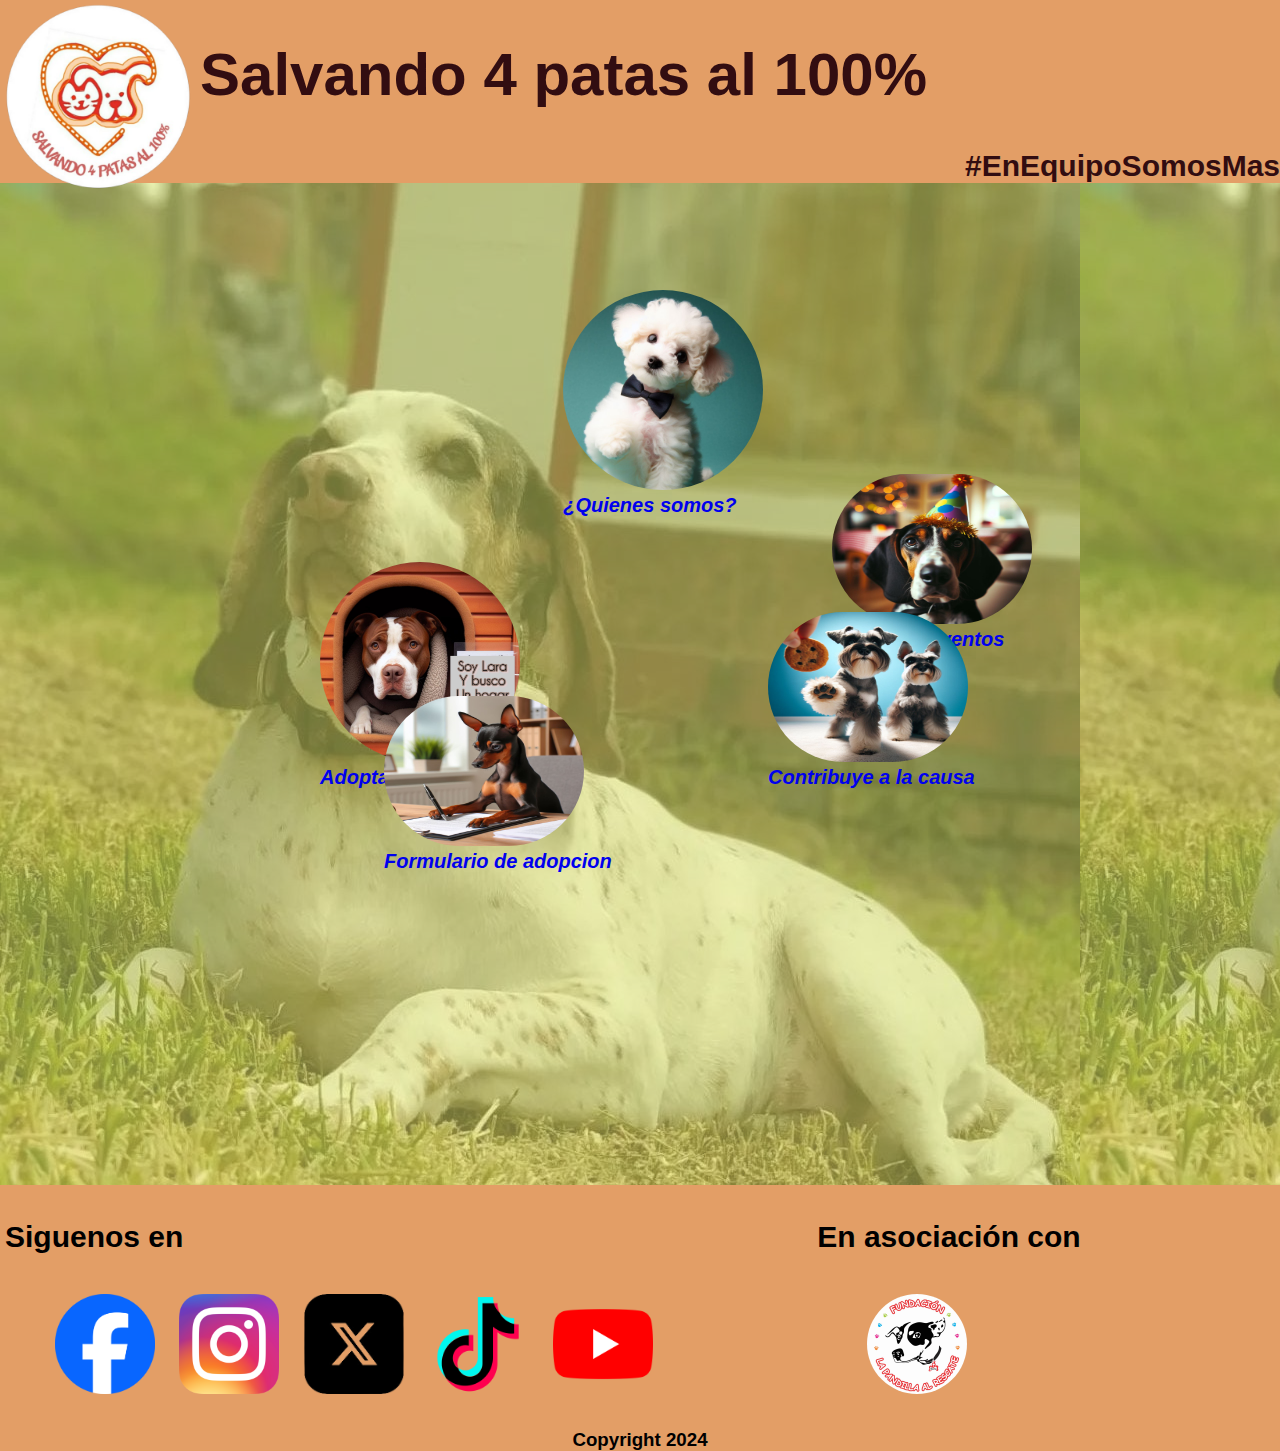
<file: index.html>
<!DOCTYPE html>
<html lang="es">
    <head>
        <meta charset="utf-8"/>
        <title>Salvando 4 patas al 100%</title>
        <meta name="viewport" content="width-device-width"/>
        <link rel="stylesheet" href="styless.css"/>
        <link rel="icon" type="image/png" href="./public/salvando_logo.png"/>
    </head>
    <body>
        <header>
            <img title="Salvando logo" alt= "Salvando logo" src="./public/salvando_logo.png"/>
            <h1>Salvando 4 patas al 100%</h1>
            <h2>#EnEquipoSomosMas</h2>
        </header>
        <main>
            <div class="fondo">
                <section class="weare">
                    <img title="Salvando logo" alt= "Salvando logo" src="./public/quienessomos.jpeg"/> 
                    <h3><a href="./components/weare.html">¿Quienes somos?</a></h3>
                </section>
                <section class="adop">
                    <img  alt= "Dog" src="./public/dogadop2.jpeg"/>
                    <h3><a href="./components/adoptables.html">Adoptables</a></h3>
                </section>
                <section class="events">
                    <img  alt= "Event" src="./public/eventssal.jpeg"/>
                    <h3><a href="./components/events.html">Proximos eventos</a></h3>
                </section>
                <section class="formulario">
                    <img  alt= "Adoption" src="./public/adopdog2.jpeg"/>
                    <h3><a target="_blank" href="./public/formulario S4P100 2023.pdf">Formulario de adopcion</a></h3>                    
                </section>
                <section class="donacion">
                    <img  alt= "Donate" src="./public/donate2.jpeg"/>
                    <h3><a href="./components/donate.html">Contribuye a la causa</a></h3>                    
                </section>
            </div>
            <footer>
                <nav>
                    <div class="siguenosmenu">
                    <h3 class="siguenos">Siguenos en</h3>
                    <ul>
                        <li><a target="_blank" href="https://www.facebook.com/pg/salvando4patasal100/about">
                            <img class="icons" alt="Facebook" title="Facebook" src="./public/Facebook_Logo_2023.png"/>
                        </a></li>
                        <li><a target="_blank" href="https://www.instagram.com/invites/contact/?i=dihx5lh5wvcw&utm_content=4jd6r8w">
                            <img class="icons" alt="Instagram" title="Instagram" src="./public/Instagram_icon.png.webp"/>
                        </a></li>
                        <li><a target="_blank" href="https://twitter.com/SALVANDO4AL1OO?s=08">
                            <img class="icons" alt="Twitter" title="Twitter" src="./public/xlogo.png"/>
                        </a></li>
                        <li><a target="_blank" href="https://vm.tiktok.com/ZSucWvvL">
                            <img class="icons" alt="TikTok" title="TikTok" src="./public/tiktok.png"/>
                        </a></li>
                        <li><a target="_blank" href="https://www.youtube.com/channel/UCZ4ElTuaWda6OWP9ZpVGz5g">
                            <img class="icons" alt="YouTube" title="YouTube" src="./public/youtube.png"/>
                        </a></li>
                    </ul>
                    </div>
                    <div class="aliados">
                    <h3 class="siguenos">En asociación con</h3>
                    <ul>
                        <li><a target="_blank" href="https://twitter.com/Marce_Tabares?t=elmJ4rWg-XJGII5_6Eou2g&s=09">
                            <img class="icons2" alt="Fundacion La Pandilla Al Rescate" title="Pandilla al Rescate" src="./public/pandilla.jpeg"/>
                        </a>                    
                        </li>
                    </ul>
                </div>
                </nav>
                <h3 class="copyright">Copyright 2024</h3>
            </footer>
        </main>
    </body>
</html>
</file>
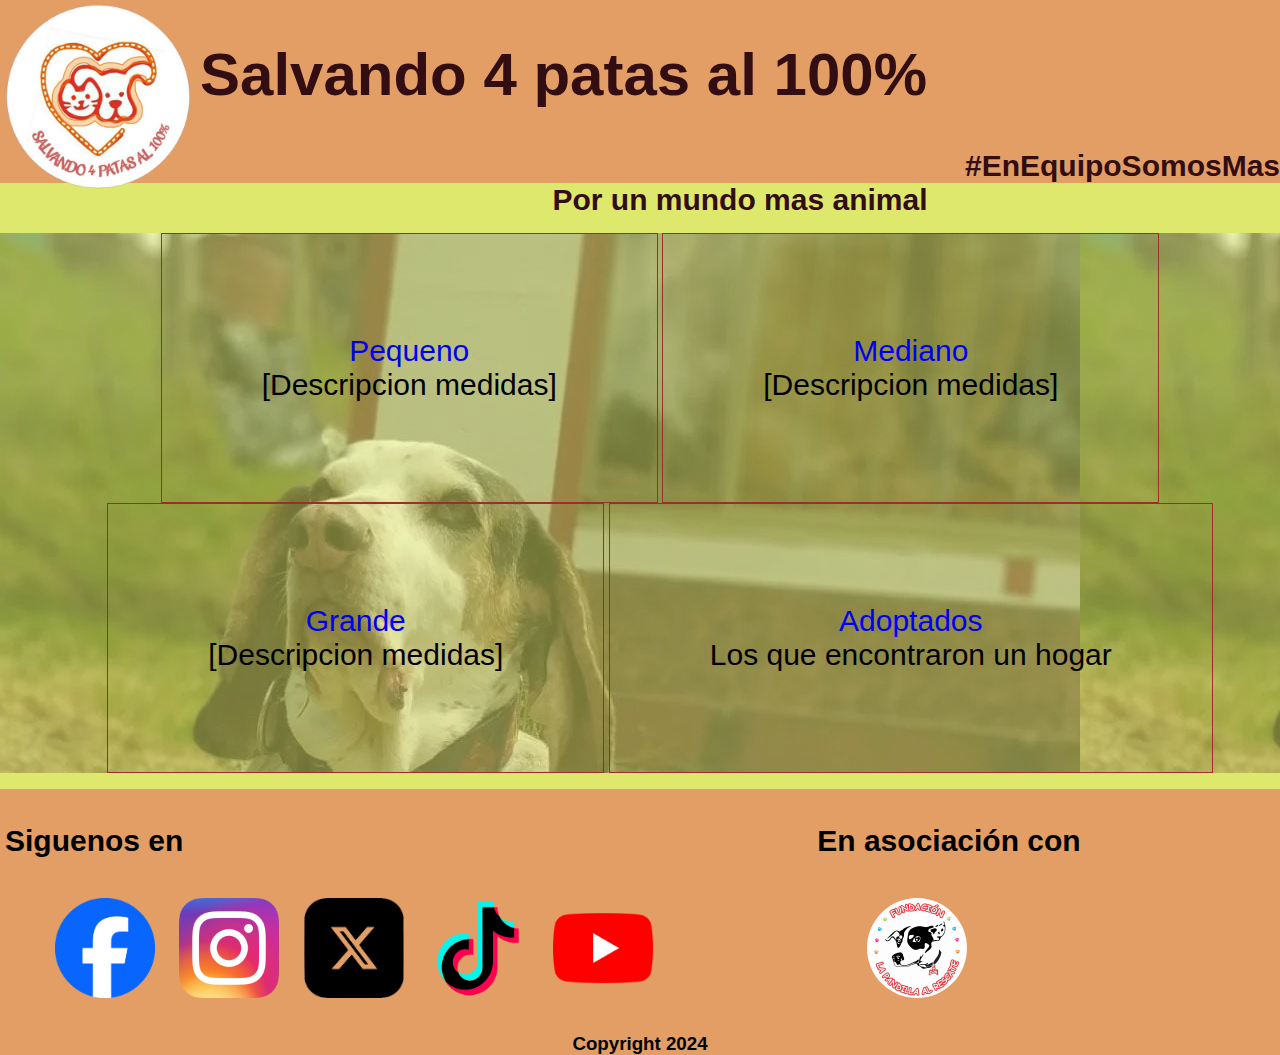
<file: components/adoptables.html>
<!DOCTYPE html>
<html lang="es">

<head>
    <meta charset="utf-8" />
    <title>Salvando 4 patas al 100%</title>
    <meta name="viewport" content="width-device-width" />
    <link rel="stylesheet" href="../styless.css" />
    <link rel="icon" type="image/png" href="../public/salvando_logo.png" />
</head>

<body>
    <header>
        <a href="../index.html">
            <img title="Salvando logo" alt="Salvando logo" src="../public/salvando_logo.png" />
        </a>
        <h1>Salvando 4 patas al 100%</h1>
        <h2>#EnEquipoSomosMas</h2>
    </header>
    <main>
        <section>
            <h2>Por un mundo mas animal</h2>
        </section>
        <section>
            <div class="fondo">
                <ul class="contact">
                    <li class="photos">
                        <a href="../components/adoptables_list.html">Pequeno</a> <br>
                        [Descripcion medidas]
                    </li>
                    <li class="photos"><a href="../components/adoptables_list.html">Mediano</a><br>
                        [Descripcion medidas]
                    </li>
                    <li class="photos"><a href="../components/adoptables_list.html">Grande</a><br>
                        [Descripcion medidas]
                    </li>
                    <li class="photos"><a href="../components/adoptados.html">Adoptados</a> <br>
                        Los que encontraron un hogar
                    </li>
                </ul>
    
            </div>
        </section>
        <footer>
            <nav>
                <div class="siguenosmenu">
                    <h3 class="siguenos">Siguenos en</h3>
                    <ul>
                        <li><a target="_blank" href="https://www.facebook.com/pg/salvando4patasal100/about">
                            <img class="icons" alt="Facebook" title="Facebook" src="../public/Facebook_Logo_2023.png"/>
                        </a></li>
                        <li><a target="_blank" href="https://www.instagram.com/invites/contact/?i=dihx5lh5wvcw&utm_content=4jd6r8w">
                            <img class="icons" alt="Instagram" title="Instagram" src="../public/Instagram_icon.png.webp"/>
                        </a></li>
                        <li><a target="_blank" href="https://twitter.com/SALVANDO4AL1OO?s=08">
                            <img class="icons" alt="Twitter" title="Twitter" src="../public/xlogo.png"/>
                        </a></li>
                        <li><a target="_blank" href="https://vm.tiktok.com/ZSucWvvL">
                            <img class="icons" alt="TikTok" title="TikTok" src="../public/tiktok.png"/>
                        </a></li>
                        <li><a target="_blank" href="https://www.youtube.com/channel/UCZ4ElTuaWda6OWP9ZpVGz5g">
                            <img class="icons" alt="YouTube" title="YouTube" src="../public/youtube.png"/>
                        </a></li>
                    </ul>
                    </div>
                    <div class="aliados">
                    <h3 class="siguenos">En asociación con</h3>
                    <ul>
                        <li><a target="_blank" href="https://twitter.com/Marce_Tabares?t=elmJ4rWg-XJGII5_6Eou2g&s=09">
                            <img class="icons2" alt="Fundacion La Pandilla Al Rescate" title="Pandilla al Rescate" src="../public/pandilla.jpeg"/>
                        </a>                    
                        </li>
                    </ul>
                </div>
                </nav>

            </nav>            
            <h3 class="copyright">Copyright 2024</h3>
        </footer>
    </main>
</body>

</html>
</file>
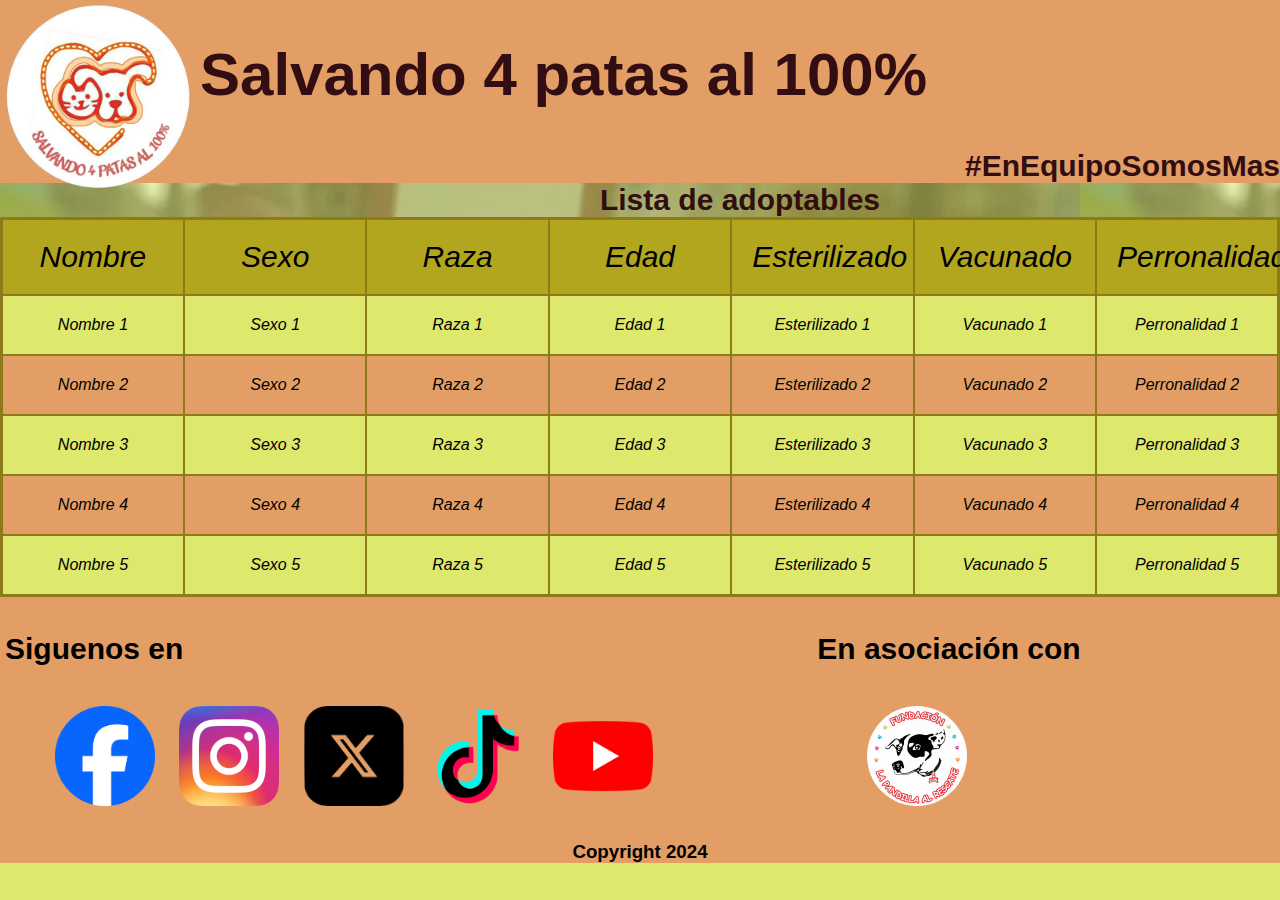
<file: components/adoptables_list.html>
<!DOCTYPE html>
<html lang="es">

<head>
    <meta charset="utf-8" />
    <title>Salvando 4 patas al 100%</title>
    <meta name="viewport" content="width-device-width" />
    <link rel="stylesheet" href="../styless.css" />
    <link rel="icon" type="image/png" href="../public/salvando_logo.png" />
</head>

<body>
    <header>
        <a href="../index.html">
            <img title="Salvando logo" alt="Salvando logo" src="../public/salvando_logo.png" />
        </a>
        <h1>Salvando 4 patas al 100%</h1>
        <h2>#EnEquipoSomosMas</h2>
    </header>
    <main>
    <div class="fondo">
        <section>
            <h2>Lista de adoptables</h2>
        </section>
    <section>
        <div class="divbutton">
            <table class="listado">
                <thead>
                    <tr>
                        <th>Nombre</th>
                        <th>Sexo</th>
                        <th>Raza</th>
                        <th>Edad</th>
                        <th>Esterilizado</th>
                        <th>Vacunado</th>
                        <th>Perronalidad</th>
                    </tr>
                </thead>
                <tbody>
                    <tr>
                        <td>Nombre 1</td>
                        <td>Sexo 1</td>
                        <td>Raza 1</td>
                        <td>Edad 1</td>
                        <td>Esterilizado 1</td>
                        <td>Vacunado 1</td>
                        <td>Perronalidad 1</td>
                    </tr>
                    <tr>
                        <td>Nombre 2</td>
                        <td>Sexo 2</td>
                        <td>Raza 2</td>
                        <td>Edad 2</td>
                        <td>Esterilizado 2</td>
                        <td>Vacunado 2</td>
                        <td>Perronalidad 2</td>
                    </tr>
                    <tr>
                        <td>Nombre 3</td>
                        <td>Sexo 3</td>
                        <td>Raza 3</td>
                        <td>Edad 3</td>
                        <td>Esterilizado 3</td>
                        <td>Vacunado 3</td>
                        <td>Perronalidad 3</td>
                    </tr>
                    <tr>
                        <td>Nombre 4</td>
                        <td>Sexo 4</td>
                        <td>Raza 4</td>
                        <td>Edad 4</td>
                        <td>Esterilizado 4</td>
                        <td>Vacunado 4</td>
                        <td>Perronalidad 4</td>
                    </tr>
                    <tr>
                        <td>Nombre 5</td>
                        <td>Sexo 5</td>
                        <td>Raza 5</td>
                        <td>Edad 5</td>
                        <td>Esterilizado 5</td>
                        <td>Vacunado 5</td>
                        <td>Perronalidad 5</td>
                    </tr>
                </tbody>
            </table>  
        </div>

    </section>
    </div>
        <footer>
            <nav>
            <div class="siguenosmenu">
                <h3 class="siguenos">Siguenos en</h3>
                <ul>
                    <li><a target="_blank" href="https://www.facebook.com/pg/salvando4patasal100/about">
                        <img class="icons" alt="Facebook" title="Facebook" src="../public/Facebook_Logo_2023.png"/>
                    </a></li>
                    <li><a target="_blank" href="https://www.instagram.com/invites/contact/?i=dihx5lh5wvcw&utm_content=4jd6r8w">
                        <img class="icons" alt="Instagram" title="Instagram" src="../public/Instagram_icon.png.webp"/>
                    </a></li>
                    <li><a target="_blank" href="https://twitter.com/SALVANDO4AL1OO?s=08">
                        <img class="icons" alt="Twitter" title="Twitter" src="../public/xlogo.png"/>
                    </a></li>
                    <li><a target="_blank" href="https://vm.tiktok.com/ZSucWvvL">
                        <img class="icons" alt="TikTok" title="TikTok" src="../public/tiktok.png"/>
                    </a></li>
                    <li><a target="_blank" href="https://www.youtube.com/channel/UCZ4ElTuaWda6OWP9ZpVGz5g">
                        <img class="icons" alt="YouTube" title="YouTube" src="../public/youtube.png"/>
                    </a></li>
                </ul>
                </div>
                <div class="aliados">
                <h3 class="siguenos">En asociación con</h3>
                <ul>
                    <li><a target="_blank" href="https://twitter.com/Marce_Tabares?t=elmJ4rWg-XJGII5_6Eou2g&s=09">
                        <img class="icons2" alt="Fundacion La Pandilla Al Rescate" title="Pandilla al Rescate" src="../public/pandilla.jpeg"/>
                    </a>                    
                    </li>
                </ul>
            </div>
            </nav>
        <h3 class="copyright">Copyright 2024</h3>
        </footer>
    </main>
</body>

</html>
</file>
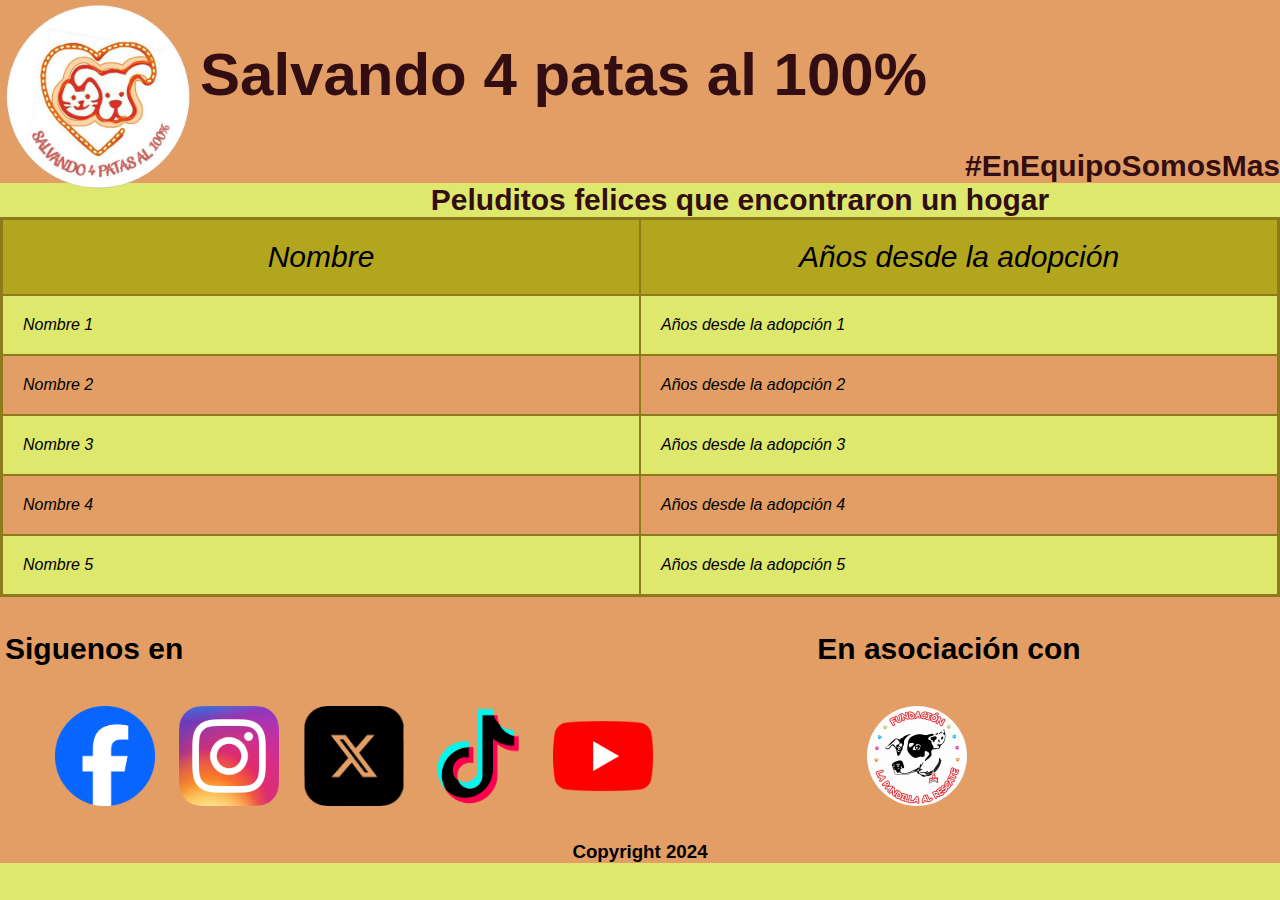
<file: components/adoptados.html>
<!DOCTYPE html>
<html lang="es">

<head>
    <meta charset="utf-8" />
    <title>Salvando 4 patas al 100%</title>
    <meta name="viewport" content="width-device-width" />
    <link rel="stylesheet" href="../styless.css" />
    <link rel="icon" type="image/png" href="../public/salvando_logo.png" />
</head>

<body>
    <header>
        <a href="../index.html">
            <img title="Salvando logo" alt="Salvando logo" src="../public/salvando_logo.png" />
        </a>
        <h1>Salvando 4 patas al 100%</h1>
        <h2>#EnEquipoSomosMas</h2>
    </header>
    <main>
        <section>
            <h2>Peluditos felices que encontraron un hogar</h2>
        </section>
        <section>
            <div class="fondo">
                <table class="listado">
                    <thead>
                        <tr>
                            <th>Nombre</th>
                            <th>Años desde la adopción</th>
                        </tr>
                    </thead>
                    <tbody>
                        <tr>
                            <td>Nombre 1</td>
                            <td>Años desde la adopción 1</td>
                        </tr>
                        <tr>
                            <td>Nombre 2</td>
                            <td>Años desde la adopción 2</td>
                        </tr>
                        <tr>
                            <td>Nombre 3</td>
                            <td>Años desde la adopción 3</td>
                        </tr>
                        <tr>
                            <td>Nombre 4</td>
                            <td>Años desde la adopción 4</td>
                        </tr>
                        <tr>
                            <td>Nombre 5</td>
                            <td>Años desde la adopción 5</td>
                        </tr>
                    </tbody>
                </table>  
            </div>
        </section>
        <footer>
            <nav>
                <div class="siguenosmenu">
                    <h3 class="siguenos">Siguenos en</h3>
                    <ul>
                        <li><a target="_blank" href="https://www.facebook.com/pg/salvando4patasal100/about">
                            <img class="icons" alt="Facebook" title="Facebook" src="../public/Facebook_Logo_2023.png"/>
                        </a></li>
                        <li><a target="_blank" href="https://www.instagram.com/invites/contact/?i=dihx5lh5wvcw&utm_content=4jd6r8w">
                            <img class="icons" alt="Instagram" title="Instagram" src="../public/Instagram_icon.png.webp"/>
                        </a></li>
                        <li><a target="_blank" href="https://twitter.com/SALVANDO4AL1OO?s=08">
                            <img class="icons" alt="Twitter" title="Twitter" src="../public/xlogo.png"/>
                        </a></li>
                        <li><a target="_blank" href="https://vm.tiktok.com/ZSucWvvL">
                            <img class="icons" alt="TikTok" title="TikTok" src="../public/tiktok.png"/>
                        </a></li>
                        <li><a target="_blank" href="https://www.youtube.com/channel/UCZ4ElTuaWda6OWP9ZpVGz5g">
                            <img class="icons" alt="YouTube" title="YouTube" src="../public/youtube.png"/>
                        </a></li>
                    </ul>
                    </div>
                    <div class="aliados">
                    <h3 class="siguenos">En asociación con</h3>
                    <ul>
                        <li><a target="_blank" href="https://twitter.com/Marce_Tabares?t=elmJ4rWg-XJGII5_6Eou2g&s=09">
                            <img class="icons2" alt="Fundacion La Pandilla Al Rescate" title="Pandilla al Rescate" src="../public/pandilla.jpeg"/>
                        </a>                    
                        </li>
                    </ul>
                </div>
                </nav>
            </nav>
            <h3 class="copyright">Copyright 2024</h3>
        </footer>
    </main>
</body>

</html>
</file>
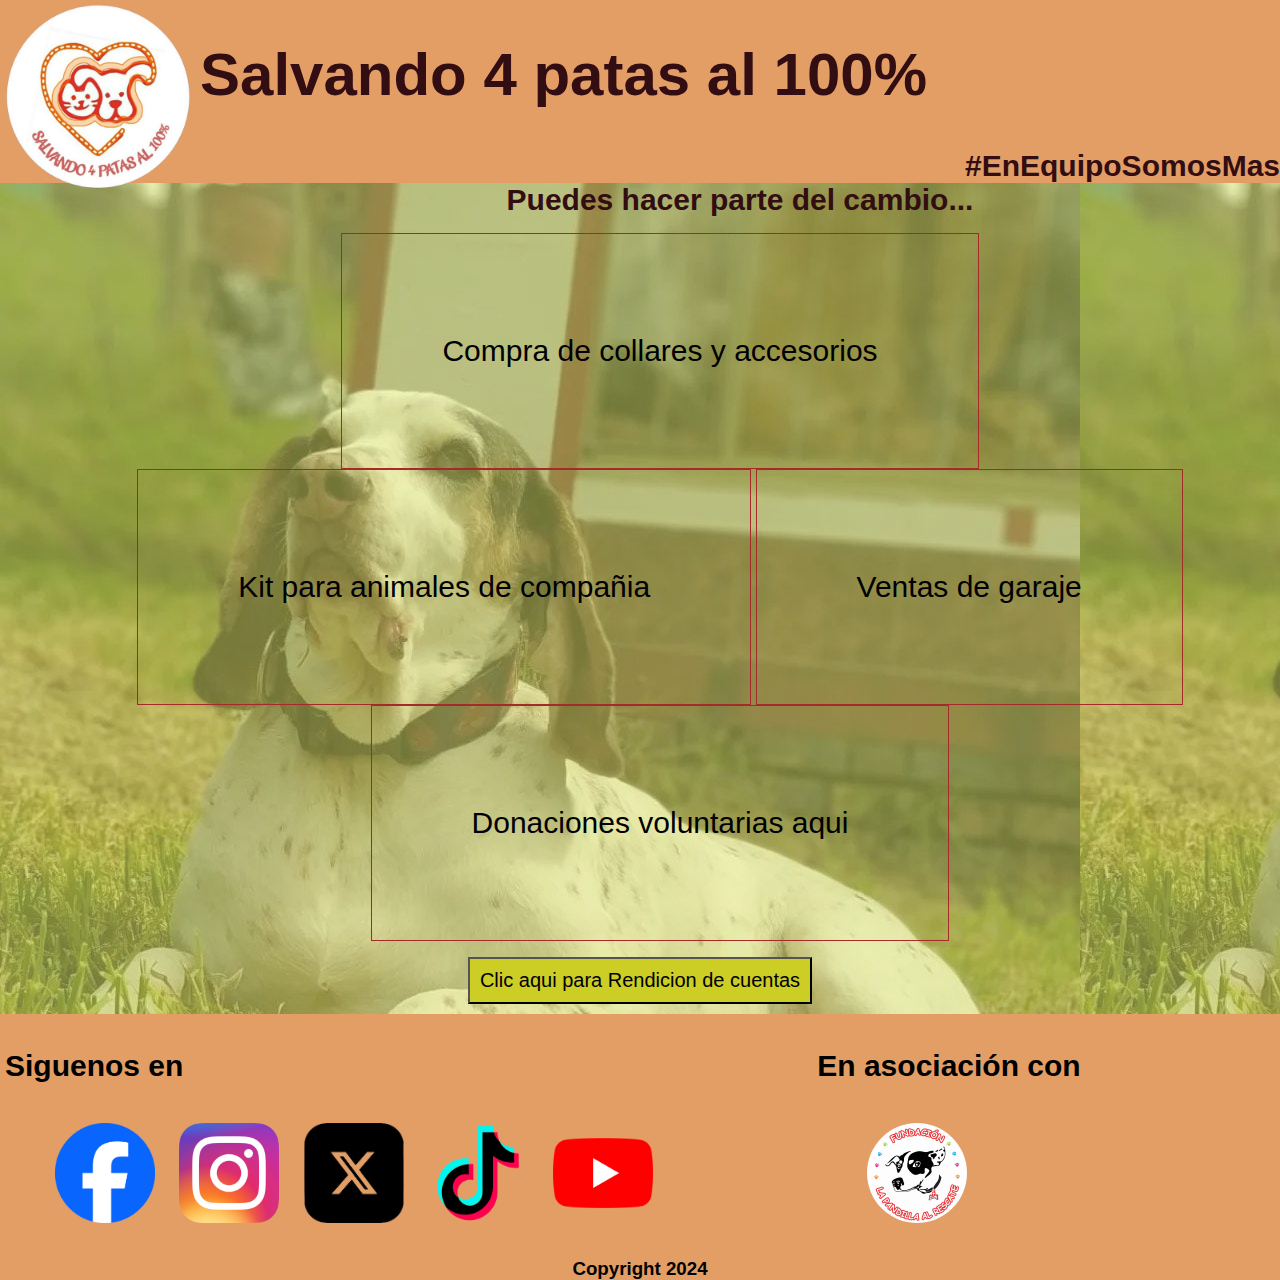
<file: components/donate.html>
<!DOCTYPE html>
<html lang="es">

<head>
    <meta charset="utf-8" />
    <title>Salvando 4 patas al 100%</title>
    <meta name="viewport" content="width-device-width" />
    <link rel="stylesheet" href="../styless.css" />
    <link rel="icon" type="image/png" href="../public/salvando_logo.png" />
</head>

<body>
    <header>
        <a href="../index.html">
            <img title="Salvando logo" alt="Salvando logo" src="../public/salvando_logo.png" />
        </a>
        <h1>Salvando 4 patas al 100%</h1>
        <h2>#EnEquipoSomosMas</h2>
    </header>
    <main>
        <section>
            <div class="fondo">
                <h2>Puedes hacer parte del cambio...</h2>
                <ul class="contact">
                    <li class="photos">Compra de collares y accesorios</li>
                    <li class="photos">Kit para animales de compañia</li>
                    <li class="photos">Ventas de garaje</li>
                    <li class="photos">Donaciones voluntarias aqui</li>
                </ul>
                <div class="divbutton">
                    <button>Clic aqui para Rendicion de cuentas</button>
                </div>
            </div>
        </section>
        <footer>
            <nav>
                <div class="siguenosmenu">
                    <h3 class="siguenos">Siguenos en</h3>
                    <ul>
                        <li><a target="_blank" href="https://www.facebook.com/pg/salvando4patasal100/about">
                            <img class="icons" alt="Facebook" title="Facebook" src="../public/Facebook_Logo_2023.png"/>
                        </a></li>
                        <li><a target="_blank" href="https://www.instagram.com/invites/contact/?i=dihx5lh5wvcw&utm_content=4jd6r8w">
                            <img class="icons" alt="Instagram" title="Instagram" src="../public/Instagram_icon.png.webp"/>
                        </a></li>
                        <li><a target="_blank" href="https://twitter.com/SALVANDO4AL1OO?s=08">
                            <img class="icons" alt="Twitter" title="Twitter" src="../public/xlogo.png"/>
                        </a></li>
                        <li><a target="_blank" href="https://vm.tiktok.com/ZSucWvvL">
                            <img class="icons" alt="TikTok" title="TikTok" src="../public/tiktok.png"/>
                        </a></li>
                        <li><a target="_blank" href="https://www.youtube.com/channel/UCZ4ElTuaWda6OWP9ZpVGz5g">
                            <img class="icons" alt="YouTube" title="YouTube" src="../public/youtube.png"/>
                        </a></li>
                    </ul>
                    </div>
                    <div class="aliados">
                    <h3 class="siguenos">En asociación con</h3>
                    <ul>
                        <li><a target="_blank" href="https://twitter.com/Marce_Tabares?t=elmJ4rWg-XJGII5_6Eou2g&s=09">
                            <img class="icons2" alt="Fundacion La Pandilla Al Rescate" title="Pandilla al Rescate" src="../public/pandilla.jpeg"/>
                        </a>                    
                        </li>
                    </ul>
                </div>
                </nav>
            </nav>
            <h3 class="copyright">Copyright 2024</h3>
        </footer>
    </main>
</body>

</html>
</file>
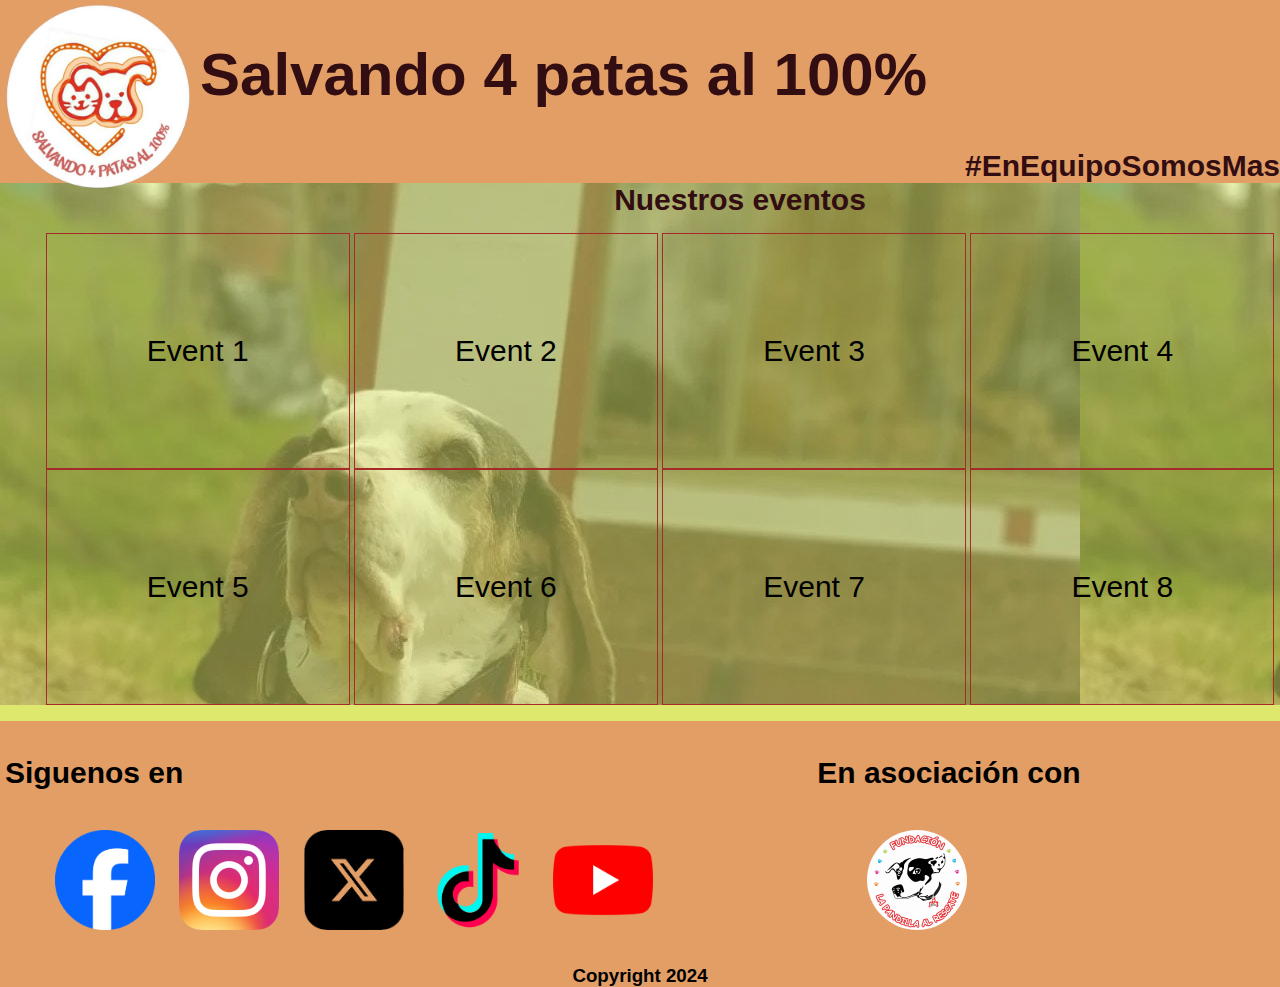
<file: components/events.html>
<!DOCTYPE html>
<html lang="es">

<head>
    <meta charset="utf-8" />
    <title>Salvando 4 patas al 100%</title>
    <meta name="viewport" content="width-device-width" />
    <link rel="stylesheet" href="../styless.css" />
    <link rel="icon" type="image/png" href="../public/salvando_logo.png" />
</head>

<body>
    <header>
        <a href="../index.html">
            <img title="Salvando logo" alt="Salvando logo" src="../public/salvando_logo.png" />
        </a>
        <h1>Salvando 4 patas al 100%</h1>
        <h2>#EnEquipoSomosMas</h2>
    </header>
    <main>
        <section>
            <div class="fondo">
                <h2>Nuestros eventos</h2>
                <ul class="contact">
                    <li class="photos">Event 1</li>
                    <li class="photos">Event 2</li>
                    <li class="photos">Event 3</li>
                    <li class="photos">Event 4</li>
                    <li class="photos">Event 5</li>
                    <li class="photos">Event 6</li>
                    <li class="photos">Event 7</li>
                    <li class="photos">Event 8</li>
                </ul>
            </div>

        </section>
        <footer>
            <nav>
                <div class="siguenosmenu">
                    <h3 class="siguenos">Siguenos en</h3>
                    <ul>
                        <li><a target="_blank" href="https://www.facebook.com/pg/salvando4patasal100/about">
                            <img class="icons" alt="Facebook" title="Facebook" src="../public/Facebook_Logo_2023.png"/>
                        </a></li>
                        <li><a target="_blank" href="https://www.instagram.com/invites/contact/?i=dihx5lh5wvcw&utm_content=4jd6r8w">
                            <img class="icons" alt="Instagram" title="Instagram" src="../public/Instagram_icon.png.webp"/>
                        </a></li>
                        <li><a target="_blank" href="https://twitter.com/SALVANDO4AL1OO?s=08">
                            <img class="icons" alt="Twitter" title="Twitter" src="../public/xlogo.png"/>
                        </a></li>
                        <li><a target="_blank" href="https://vm.tiktok.com/ZSucWvvL">
                            <img class="icons" alt="TikTok" title="TikTok" src="../public/tiktok.png"/>
                        </a></li>
                        <li><a target="_blank" href="https://www.youtube.com/channel/UCZ4ElTuaWda6OWP9ZpVGz5g">
                            <img class="icons" alt="YouTube" title="YouTube" src="../public/youtube.png"/>
                        </a></li>
                    </ul>
                    </div>
                    <div class="aliados">
                    <h3 class="siguenos">En asociación con</h3>
                    <ul>
                        <li><a target="_blank" href="https://twitter.com/Marce_Tabares?t=elmJ4rWg-XJGII5_6Eou2g&s=09">
                            <img class="icons2" alt="Fundacion La Pandilla Al Rescate" title="Pandilla al Rescate" src="../public/pandilla.jpeg"/>
                        </a>                    
                        </li>
                    </ul>
                </div>
                </nav>
            </nav>
            <h3 class="copyright">Copyright 2024</h3>
        </footer>
    </main>
</body>

</html>
</file>
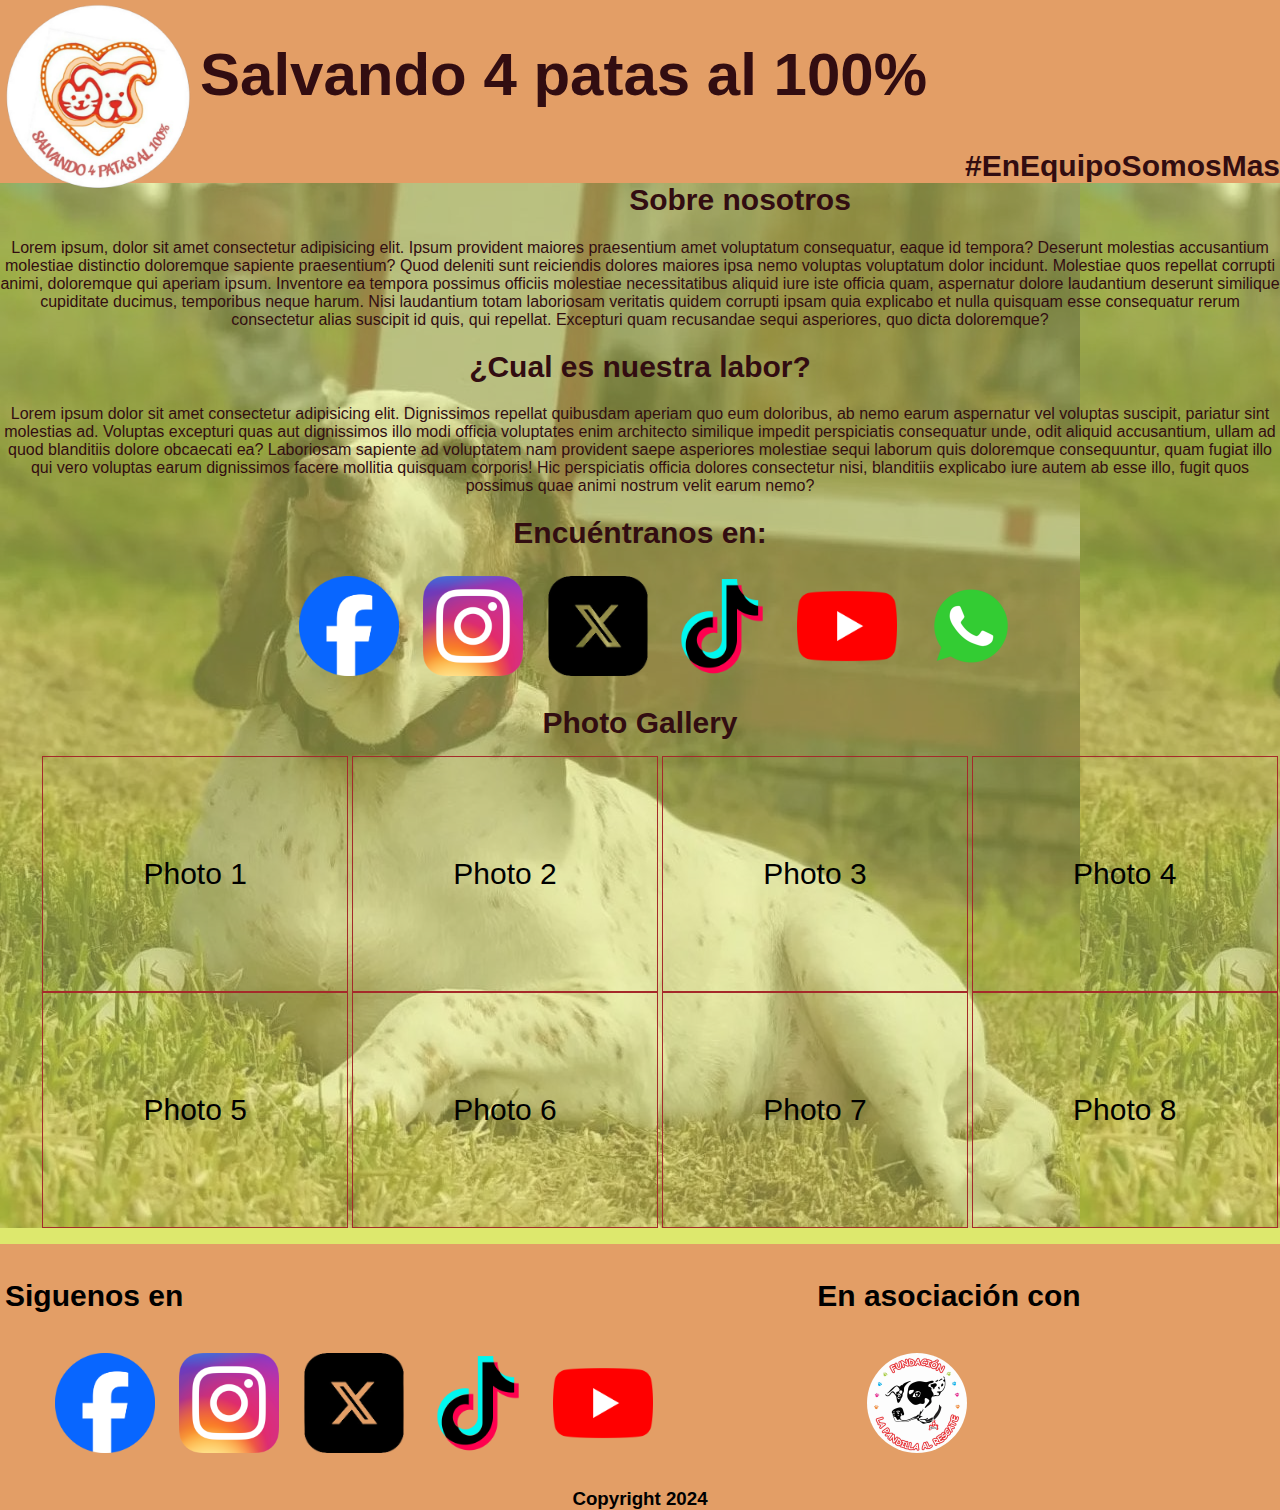
<file: components/weare.html>
<!DOCTYPE html>
<html lang="es">

<head>
    <meta charset="utf-8" />
    <title>Salvando 4 patas al 100%</title>
    <meta name="viewport" content="width-device-width" />
    <link rel="stylesheet" href="../styless.css" />
    <link rel="icon" type="image/png" href="../public/salvando_logo.png" />
</head>

<body>
    <header>
        <a href="../index.html">
            <img title="Salvando logo" alt="Salvando logo" src="../public/salvando_logo.png" />
        </a>
        <h1>Salvando 4 patas al 100%</h1>
        <h2>#EnEquipoSomosMas</h2>
    </header>
    <main>
        <div class="fondo">
        <section>
            <h2>Sobre nosotros</h2>
            <h4>Lorem ipsum, dolor sit amet consectetur adipisicing elit. Ipsum provident maiores praesentium amet
                voluptatum consequatur, eaque id tempora? Deserunt molestias accusantium molestiae distinctio doloremque
                sapiente praesentium? Quod deleniti sunt reiciendis dolores maiores ipsa nemo voluptas voluptatum dolor
                incidunt. Molestiae quos repellat corrupti animi, doloremque qui aperiam ipsum. Inventore ea tempora
                possimus officiis molestiae necessitatibus aliquid iure iste officia quam, aspernatur dolore laudantium
                deserunt similique cupiditate ducimus, temporibus neque harum. Nisi laudantium totam laboriosam
                veritatis quidem corrupti ipsam quia explicabo et nulla quisquam esse consequatur rerum consectetur
                alias suscipit id quis, qui repellat. Excepturi quam recusandae sequi asperiores, quo dicta doloremque?
            </h4>
        </section>
        <section>
            <h2>¿Cual es nuestra labor?</h2>
            <h4>Lorem ipsum dolor sit amet consectetur adipisicing elit. Dignissimos repellat quibusdam aperiam quo eum
                doloribus, ab nemo earum aspernatur vel voluptas suscipit, pariatur sint molestias ad. Voluptas
                excepturi quas aut dignissimos illo modi officia voluptates enim architecto similique impedit
                perspiciatis consequatur unde, odit aliquid accusantium, ullam ad quod blanditiis dolore obcaecati ea?
                Laboriosam sapiente ad voluptatem nam provident saepe asperiores molestiae sequi laborum quis doloremque
                consequuntur, quam fugiat illo qui vero voluptas earum dignissimos facere mollitia quisquam corporis!
                Hic perspiciatis officia dolores consectetur nisi, blanditiis explicabo iure autem ab esse illo, fugit
                quos possimus quae animi nostrum velit earum nemo?</h4>
        </section>
        <section>
            <h2>Encuéntranos en:</h2>
            <ul class="contact">
                <li class="redes"><a target="_blank" href="https://www.facebook.com/pg/salvando4patasal100/about">
                <img class="icons" alt="Facebook" title="Facebook" src="../public/Facebook_Logo_2023.png" />
                </a></li>
                <li class="redes"><a target="_blank"
                href="https://www.instagram.com/invites/contact/?i=dihx5lh5wvcw&utm_content=4jd6r8w">
                <img class="icons" alt="Instagram" title="Instagram"
                    src="../public/Instagram_icon.png.webp" />
                </a></li>
                <li class="redes"><a target="_blank" href="https://twitter.com/SALVANDO4AL1OO?s=08">
                <img class="icons" alt="Twitter" title="Twitter" src="../public/xlogo.png" />
                </a></li>
                <li class="redes"><a target="_blank" href="https://vm.tiktok.com/ZSucWvvL">
                <img class="icons" alt="TikTok" title="TikTok" src="../public/tiktok.png" />
                </a></li>
                <li class="redes"><a target="_blank" href="https://www.youtube.com/channel/UCZ4ElTuaWda6OWP9ZpVGz5g">
                <img class="icons" alt="YouTube" title="YouTube" src="../public/youtube.png" />
                </a></li>
                <li class="redes"><a target="_blank" href="tel:+573167016574">
                    <img class="icons" alt="WhatsApp" title="WhatsApp" src="../public/whatsapp.webp" />
                    </a></li>
    
            </ul>
        </section>
        <section>
            <h2>Photo Gallery</h2>
            <ul class="contact">
                <li class="photos">Photo 1</li>
                <li class="photos">Photo 2</li>
                <li class="photos">Photo 3</li>
                <li class="photos">Photo 4</li>
                <li class="photos">Photo 5</li>
                <li class="photos">Photo 6</li>
                <li class="photos">Photo 7</li>
                <li class="photos">Photo 8</li>
            </ul>
        </section>
        </div>
        <footer>
            <nav>
                <div class="siguenosmenu">
                    <h3 class="siguenos">Siguenos en</h3>
                    <ul>
                        <li><a target="_blank" href="https://www.facebook.com/pg/salvando4patasal100/about">
                            <img class="icons" alt="Facebook" title="Facebook" src="../public/Facebook_Logo_2023.png"/>
                        </a></li>
                        <li><a target="_blank" href="https://www.instagram.com/invites/contact/?i=dihx5lh5wvcw&utm_content=4jd6r8w">
                            <img class="icons" alt="Instagram" title="Instagram" src="../public/Instagram_icon.png.webp"/>
                        </a></li>
                        <li><a target="_blank" href="https://twitter.com/SALVANDO4AL1OO?s=08">
                            <img class="icons" alt="Twitter" title="Twitter" src="../public/xlogo.png"/>
                        </a></li>
                        <li><a target="_blank" href="https://vm.tiktok.com/ZSucWvvL">
                            <img class="icons" alt="TikTok" title="TikTok" src="../public/tiktok.png"/>
                        </a></li>
                        <li><a target="_blank" href="https://www.youtube.com/channel/UCZ4ElTuaWda6OWP9ZpVGz5g">
                            <img class="icons" alt="YouTube" title="YouTube" src="../public/youtube.png"/>
                        </a></li>
                    </ul>
                    </div>
                    <div class="aliados">
                    <h3 class="siguenos">En asociación con</h3>
                    <ul>
                        <li><a target="_blank" href="https://twitter.com/Marce_Tabares?t=elmJ4rWg-XJGII5_6Eou2g&s=09">
                            <img class="icons2" alt="Fundacion La Pandilla Al Rescate" title="Pandilla al Rescate" src="../public/pandilla.jpeg"/>
                        </a>                    
                        </li>
                    </ul>
                </div>
                </nav>
            </nav>
            <h3 class="copyright">Copyright 2024</h3>
        </footer>
    </main>
</body>

</html>
</file>
<file: styless.css>
body {
    background: #dde86d;
    margin: 0;
    display: block;
    font-family:'Franklin Gothic Medium', 'Arial Narrow', Arial, sans-serif;
    opacity: 1;
}
.fondo{
    position: relative;
}
.fondo::after{
    content: "";
    background: url("./public/background.jpeg");
    opacity: 0.5;
    top: 0;
    bottom: 0;
    left: 0;
    right: 0;
    position: absolute;
    z-index: -1;
}
.bg-image{
    width: 100%;
    height: auto;
    opacity: 0.75;
}
header, footer{
    background: #e39e66;
    
}

h2{
    margin: 0;
    text-align: center;
    color: #320d11;
    font-size: 30px;
    font-weight: bold;
}
h4{
    text-align: center;
    color: #320d11;
    font-weight: normal;
}

header h1 {
    color: #320d11;
    font-size: 60px;
    font-weight: bold;
    display: inline-block;
}

header h2 {
    margin: 0;
    text-align: right;
    color: #320d11;
    font-size: 30px;
    font-weight: bold;
}

header img {
    margin: 0;
    width: 200px;
    height: 200px;
    display: inline-block;
    float: inline-start;
}

.weare {
    position: relative;
    top: 10vh;
    left: 44vw;
    clear: both;

}

.weare img,
.adop img {
    width: 200px;
    height: 200px;
    border-radius: 100px;
}

.weare h3,
.adop h3,
.events h3,
.formulario h3,
.donacion h3 {
    color: #320d11;
    font-size: 20px;
    font-weight: bold;
    font-style: italic;
    margin: 0;
}

.adop {
    position: relative;
    top: 15vh;
    left: 25vw;
    clear: both;

}

.events {
    position: relative;
    top: -20vh;
    left: 65vw;
    clear: both;

}

.events img,
.donacion img {
    width: 200px;
    height: 150px;
    border-radius: 200px;
}
.formulario {
    position: relative;
    top: -15vh;
    left: 30vw;
    clear: both;

}

.formulario img {
    width: 200px;
    height: 150px;
    border-radius: 200px;

}

.donacion {
    position: relative;
    top: -44vh;
    left: 60vw;
    clear: both;

}

footer {
    position: static;
    display: block
}

.siguenos {
    font-weight: bold ;
    font-size: 30px;
}

footer nav {
    padding: 5px 5px;
    text-align: left;
}

footer nav li {
    list-style: none;
    padding: 10px;
    display: inline-block;
    font: bold 20px;
}

.icons{
    width: 100px;
    height: 100px;
}
.icons:hover{
    transform: scale(1.5);
}
.icons2{
    width: 100px;
    height: 100px;
    border-radius: 100px;
    
    
}
.icons2:hover{
    transform: scale(2);
}
.copyright {
    font: bold 22px;
    text-align: center;
    margin: 0;
}
a{
    outline: none;
    text-decoration: none;
}

.contact{
    list-style-type: none;
    text-align: center;
}

.redes{
    list-style: none;
    padding: 10px;
    display: inline-block;
}
.photos{
    border: 1px solid brown;
    list-style: none;
    padding: 100px;
    display: inline-block;
    font-size: 30px;
}
.divbutton{
    text-align: center;
}
button{
    background: #cccd25;
    font-size: 20px;
    font-family: 'Franklin Gothic Medium', 'Arial Narrow', Arial, sans-serif;
    padding: 10px;
    margin-bottom: 10px;
    text-align: center;
    
}
button:hover{
    background: #b1a61d;
}
button:active{
    background: #8d7a1b;
}
.adopciones{
    display: block;
    width: 100vw;
    height: 40vh;
    background: #cccd25;
}
.adopciones ul li{
    border: 1px solid brown;
    list-style: none;
    padding: 10px;
    display: inline-block;
    font-size: 30px;
}
.listado{
    table-layout: fixed;
    width: 100%;
    border-collapse: collapse;
    border: 3px solid #8d7a1b;
}

.listado tbody tr:nth-child(odd){
    background-color: #dde86d;
}
.listado tbody tr:nth-child(even){
    background-color: #e39e66;
}

.listado thead th{
    font-size: 30px;
    background-color: #b1a61d;
}
.listado th, .listado td{
    padding: 20px;
    font-style: italic;
    font-weight: lighter;
    border: 2px solid #8d7a1b;
}
.siguenosmenu{
        display: inline-block;
        
    }

.aliados{
    display: inline-block;
    padding-inline-start: 150px;
}
</file>
